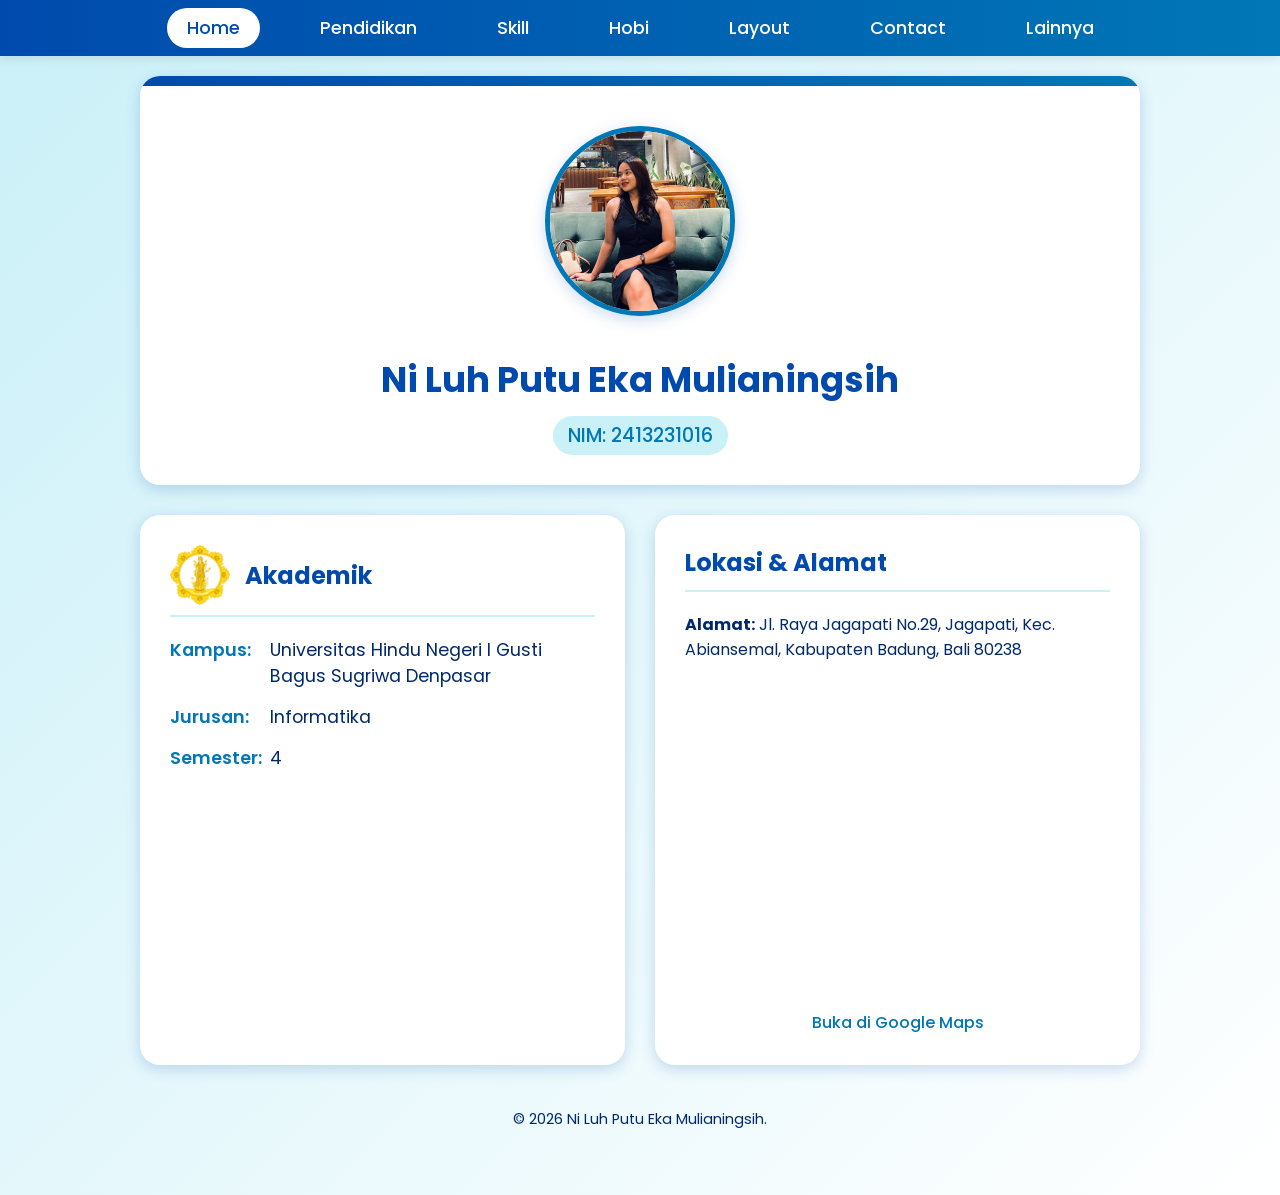
<file: index.html>
<!DOCTYPE html>
<html lang="id">

<head>
    <meta charset="UTF-8">
    <meta name="viewport" content="width=device-width, initial-scale=1.0">
    <title>Personal Profile - Ni Luh Putu Eka Mulianingsih</title>
    <!-- Google Fonts -->
    <link href="https://fonts.googleapis.com/css2?family=Poppins:wght@300;400;500;600;700&display=swap"
        rel="stylesheet">
    <!-- Custom CSS -->
    <link rel="stylesheet" href="style.css">
</head>

<body>

    <!-- Navigation Bar -->
    <nav class="navbar">
        <ul class="nav-links">
            <li><a href="home.html" class="nav-link active">Home</a></li>
            <li><a href="pendidikan.html" class="nav-link">Pendidikan</a></li>
            <li><a href="skil.html" class="nav-link">Skill</a></li>
            <li><a href="hoby.html" class="nav-link">Hobi</a></li>
            <li><a href="layout.html" class="nav-link">Layout</a></li>
            <li><a href="contact.html" class="nav-link">Contact</a></li>
            <li><a href="shortcut.html" class="nav-link">Lainnya</a></li>
        </ul>
    </nav>

    <div class="container">
        <header id="home">
            <!-- Profile Picture -->
            <img src="eka.jpg.jpeg" alt="Ni Luh Putu Eka Mulianingsih" class="profile-pic">

            <!-- Name & NIM -->
            <h1>Ni Luh Putu Eka Mulianingsih</h1>
            <div class="nim">NIM: 2413231016</div>
        </header>

        <div class="main-content">
            <!-- Academic Information -->
            <section class="card">
                <div class="card-header">
                    <img src="logo uhn.png" alt="Logo UHN" class="logo-uhn">
                    <h2>Akademik</h2>
                </div>
                <ul class="info-list">
                    <li>
                        <span>Kampus:</span>
                        Universitas Hindu Negeri I Gusti Bagus Sugriwa Denpasar
                    </li>
                    <li>
                        <span>Jurusan:</span>
                        Informatika
                    </li>
                    <li>
                        <span>Semester:</span>
                        4
                    </li>
                </ul>
            </section>

            <!-- Location Information -->
            <section class="card">
                <div class="card-header">
                    <h2>Lokasi & Alamat</h2>
                </div>
                <p><strong>Alamat:</strong> Jl. Raya Jagapati No.29, Jagapati, Kec. Abiansemal, Kabupaten Badung, Bali
                    80238</p>

                <!-- Google Maps Embed -->
                <iframe class="map-api"
                    src="https://www.google.com/maps/embed?pb=!1m18!1m12!1m3!1d15783.21008061483!2d115.2285116!3d-8.5863264!2m3!1f0!2f0!3f0!3m2!1i1024!2i768!4f13.1!3m3!1m2!1s0x2dd23f005cbb6717%3A0xe67232252ce2459!2sJl.%20Raya%20Jagapati%20No.29%2C%20Jagapati%2C%20Kec.%20Abiansemal%2C%20Kabupaten%20Badung%2C%20Bali%2080352!5e0!3m2!1sen!2sid!4v1708413500000!5m2!1sen!2sid"
                    allowfullscreen="" loading="lazy" referrerpolicy="no-referrer-when-downgrade">
                </iframe>
                <div style="text-align: center; margin-top: 10px;">
                    <a href="https://maps.app.goo.gl/RDqVeW5UNafAVe8X9?g_st=iw" target="_blank"
                        style="color: var(--secondary-blue); text-decoration: none; font-weight: 500;">Buka di Google
                        Maps</a>
                </div>
            </section>


        </div>

        <footer>
            <p>&copy; 2026 Ni Luh Putu Eka Mulianingsih.</p>
        </footer>
    </div>

    <!-- Custom JS -->
    <script src="script.js"></script>

</body>

</html>
</file>
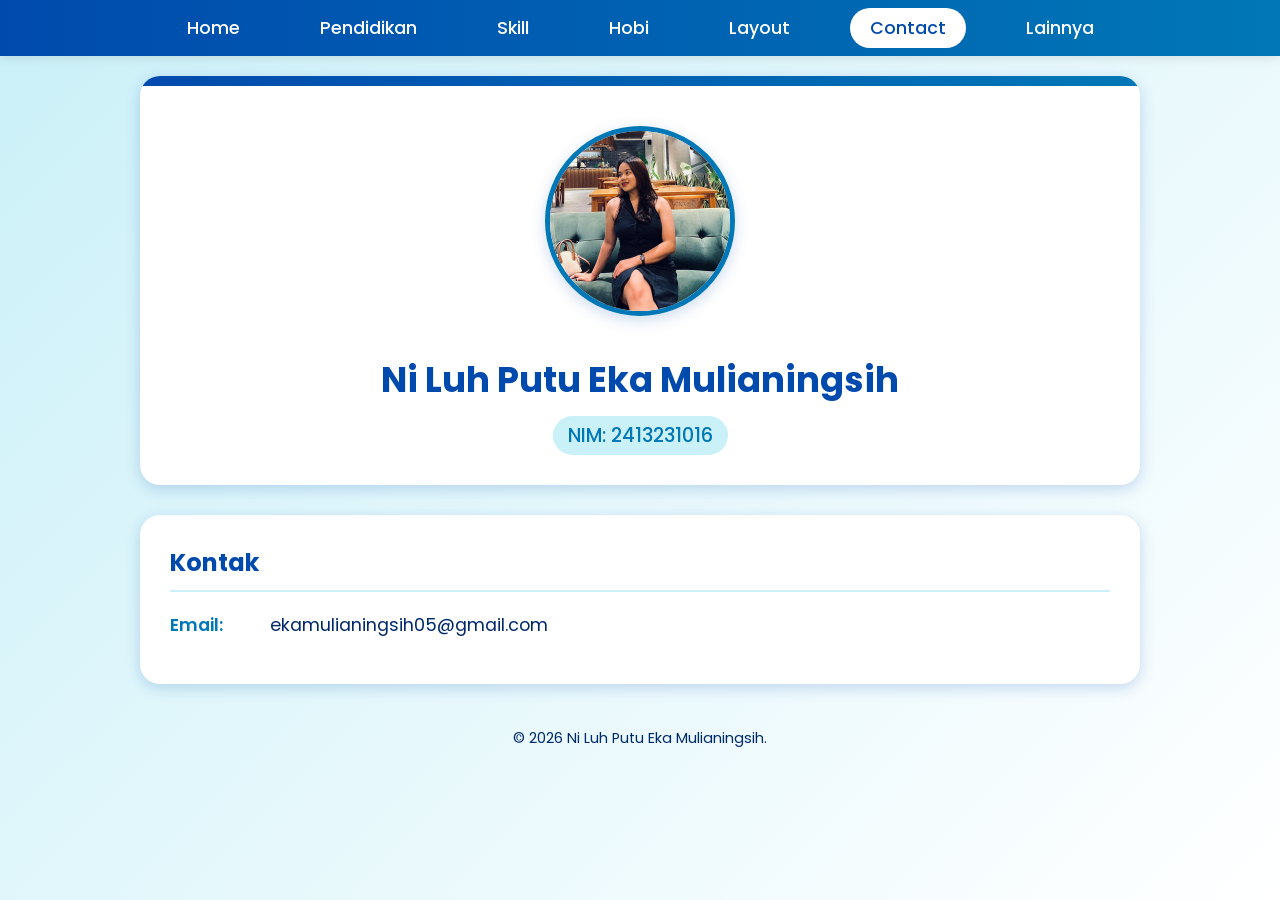
<file: contact.html>
<!DOCTYPE html>
<html lang="id">

<head>
    <meta charset="UTF-8">
    <meta name="viewport" content="width=device-width, initial-scale=1.0">
    <title>Contact - Ni Luh Putu Eka Mulianingsih</title>
    <!-- Google Fonts -->
    <link href="https://fonts.googleapis.com/css2?family=Poppins:wght@300;400;500;600;700&display=swap"
        rel="stylesheet">
    <!-- Custom CSS -->
    <link rel="stylesheet" href="style.css">
</head>

<body>

    <!-- Navigation Bar -->
    <nav class="navbar">
        <ul class="nav-links">
            <li><a href="home.html" class="nav-link">Home</a></li>
            <li><a href="pendidikan.html" class="nav-link">Pendidikan</a></li>
            <li><a href="skil.html" class="nav-link">Skill</a></li>
            <li><a href="hoby.html" class="nav-link">Hobi</a></li>
            <li><a href="layout.html" class="nav-link">Layout</a></li>
            <li><a href="contact.html" class="nav-link active">Contact</a></li>
            <li><a href="shortcut.html" class="nav-link">Lainnya</a></li>
        </ul>
    </nav>

    <div class="container">
        <header>
            <!-- Profile Picture -->
            <img src="eka.jpg.jpeg" alt="Ni Luh Putu Eka Mulianingsih" class="profile-pic">

            <!-- Name & NIM -->
            <h1>Ni Luh Putu Eka Mulianingsih</h1>
            <div class="nim">NIM: 2413231016</div>
        </header>

        <div class="main-content">
            <!-- Contact Information -->
            <section class="card" style="grid-column: 1 / -1;">
                <div class="card-header">
                    <h2>Kontak</h2>
                </div>
                <ul class="info-list">
                    <li>
                        <span>Email:</span>
                        ekamulianingsih05@gmail.com
                    </li>
                </ul>
            </section>
        </div>

        <footer>
            <p>&copy; 2026 Ni Luh Putu Eka Mulianingsih.</p>
        </footer>
    </div>

    <!-- Custom JS -->
    <script src="script.js"></script>

</body>

</html>
</file>
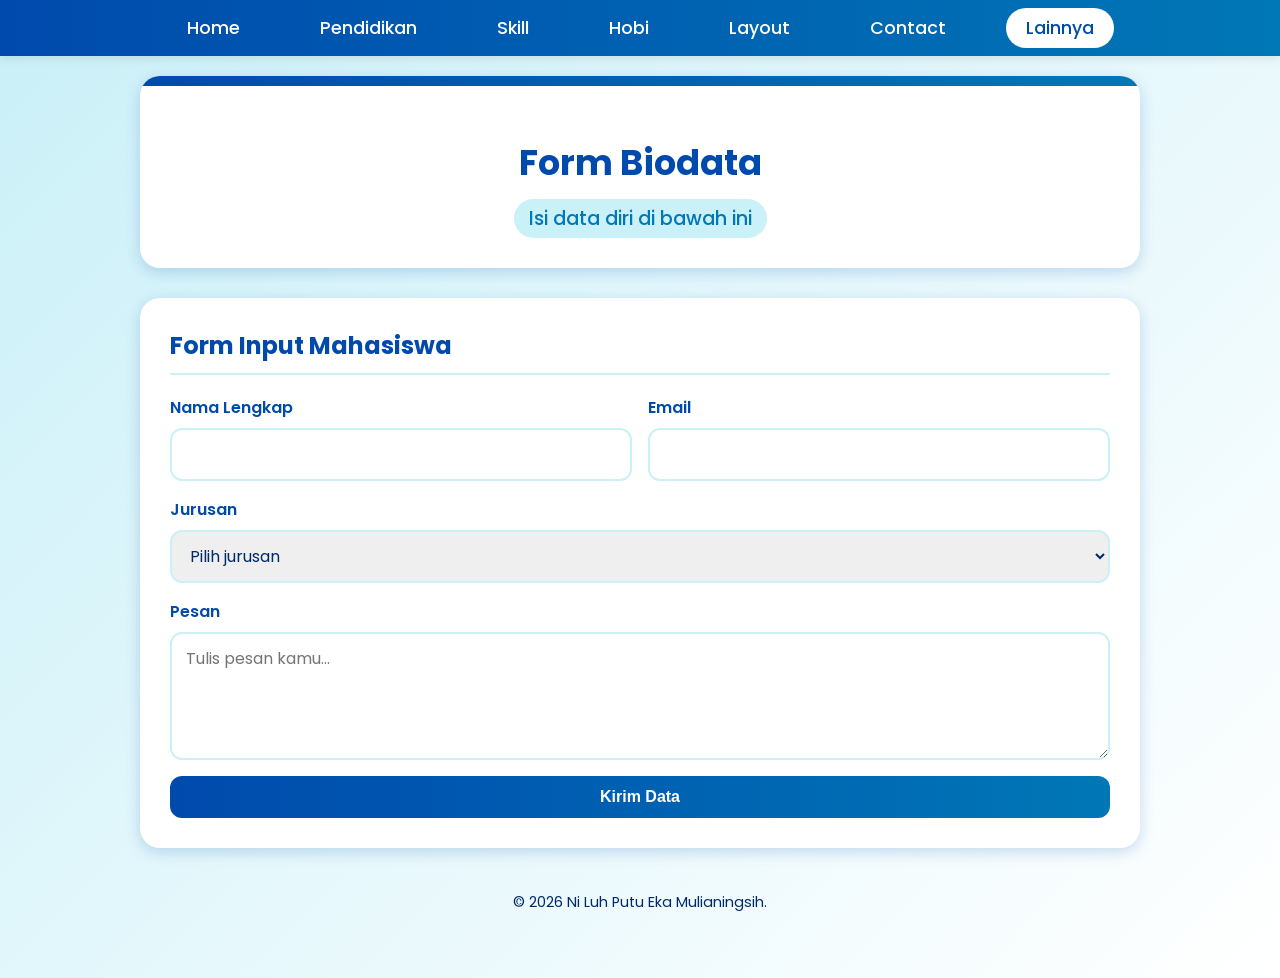
<file: form.html>
<!DOCTYPE html>
<html lang="id">

<head>
    <meta charset="UTF-8">
    <meta name="viewport" content="width=device-width, initial-scale=1.0">
    <title>Form - Ni Luh Putu Eka Mulianingsih</title>
    <link href="https://fonts.googleapis.com/css2?family=Poppins:wght@300;400;500;600;700&display=swap" rel="stylesheet">
    <link rel="stylesheet" href="style.css">
</head>

<body>
    <nav class="navbar">
        <ul class="nav-links">
            <li><a href="home.html" class="nav-link">Home</a></li>
            <li><a href="pendidikan.html" class="nav-link">Pendidikan</a></li>
            <li><a href="skil.html" class="nav-link">Skill</a></li>
            <li><a href="hoby.html" class="nav-link">Hobi</a></li>
            <li><a href="layout.html" class="nav-link">Layout</a></li>
            <li><a href="contact.html" class="nav-link">Contact</a></li>
            <li><a href="shortcut.html" class="nav-link active">Lainnya</a></li>
        </ul>
    </nav>

    <div class="container">
        <header>
            <h1>Form Biodata</h1>
            <div class="nim">Isi data diri di bawah ini</div>
        </header>

        <div class="main-content single-column">
            <section class="card">
                <div class="card-header">
                    <h2>Form Input Mahasiswa</h2>
                </div>

                <form id="biodataForm" class="form-grid">
                    <div class="form-group">
                        <label for="nama">Nama Lengkap</label>
                        <input type="text" id="nama" name="nama" required>
                    </div>

                    <div class="form-group">
                        <label for="email">Email</label>
                        <input type="email" id="email" name="email" required>
                    </div>

                    <div class="form-group full">
                        <label for="jurusan">Jurusan</label>
                        <select id="jurusan" name="jurusan" required>
                            <option value="">Pilih jurusan</option>
                            <option value="Informatika">Informatika</option>
                            <option value="Sains Informasi ">Sains Informasi </option>
                            <option value="DKV">DKV</option>
                        </select>
                    </div>

                    <div class="form-group full">
                        <label for="pesan">Pesan</label>
                        <textarea id="pesan" name="pesan" rows="4" placeholder="Tulis pesan kamu..."></textarea>
                    </div>

                    <div class="form-group full">
                        <button type="submit" class="btn-primary">Kirim Data</button>
                    </div>
                </form>

                <div id="formResult" class="result-box"></div>
            </section>
        </div>

        <footer>
            <p>&copy; 2026 Ni Luh Putu Eka Mulianingsih.</p>
        </footer>
    </div>

    <script src="script.js"></script>
</body>

</html>
</file>
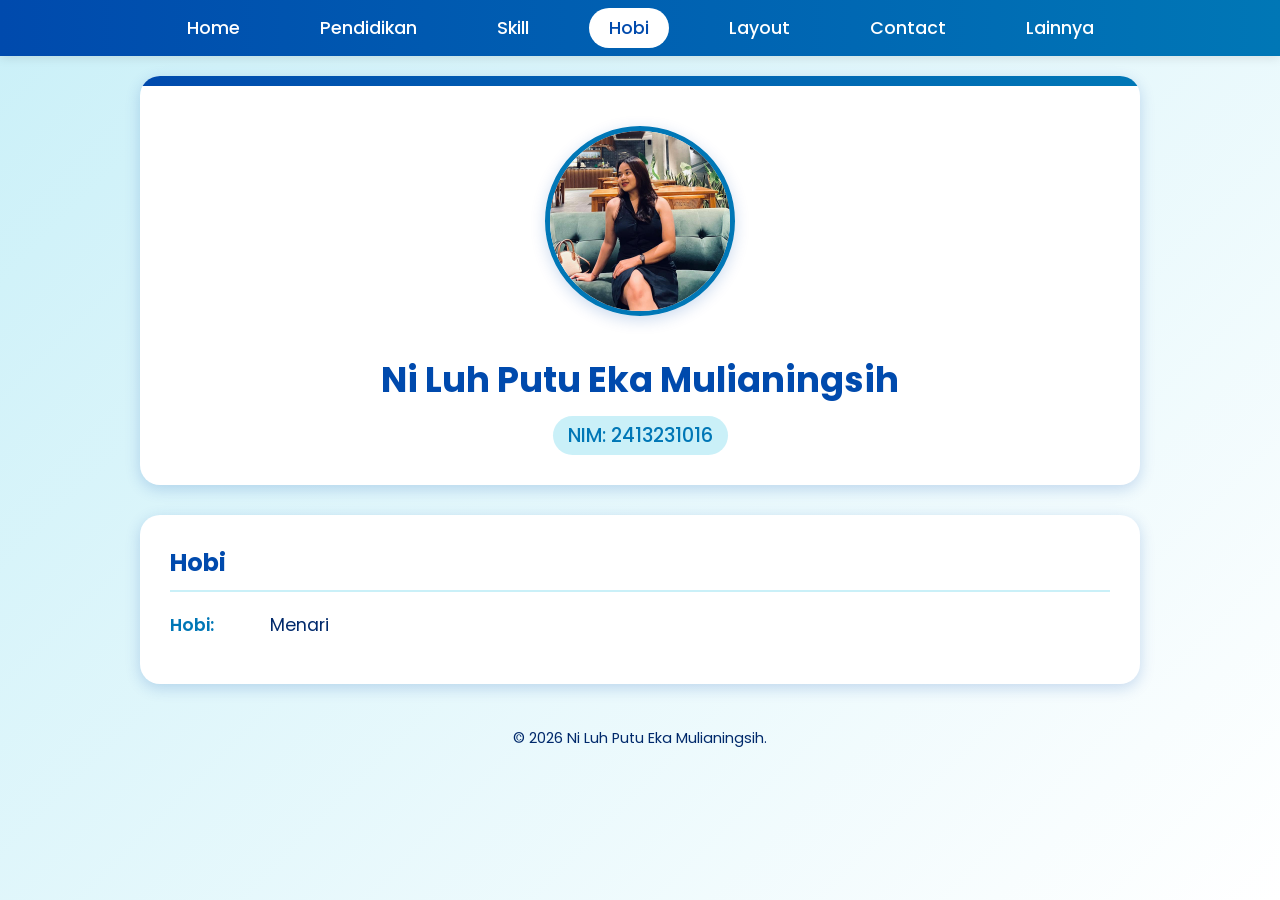
<file: hoby.html>
<!DOCTYPE html>
<html lang="id">

<head>
    <meta charset="UTF-8">
    <meta name="viewport" content="width=device-width, initial-scale=1.0">
    <title>Hobi - Ni Luh Putu Eka Mulianingsih</title>
    <!-- Google Fonts -->
    <link href="https://fonts.googleapis.com/css2?family=Poppins:wght@300;400;500;600;700&display=swap"
        rel="stylesheet">
    <!-- Custom CSS -->
    <link rel="stylesheet" href="style.css">
</head>

<body>

    <!-- Navigation Bar -->
    <nav class="navbar">
        <ul class="nav-links">
            <li><a href="home.html" class="nav-link">Home</a></li>
            <li><a href="pendidikan.html" class="nav-link">Pendidikan</a></li>
            <li><a href="skil.html" class="nav-link">Skill</a></li>
            <li><a href="hoby.html" class="nav-link active">Hobi</a></li>
            <li><a href="layout.html" class="nav-link">Layout</a></li>
            <li><a href="contact.html" class="nav-link">Contact</a></li>
            <li><a href="shortcut.html" class="nav-link">Lainnya</a></li>
        </ul>
    </nav>

    <div class="container">
        <header>
            <!-- Profile Picture -->
            <img src="eka.jpg.jpeg" alt="Ni Luh Putu Eka Mulianingsih" class="profile-pic">

            <!-- Name & NIM -->
            <h1>Ni Luh Putu Eka Mulianingsih</h1>
            <div class="nim">NIM: 2413231016</div>
        </header>

        <div class="main-content">
            <!-- Hobi Section -->
            <section class="card" style="grid-column: 1 / -1;">
                <div class="card-header">
                    <h2>Hobi</h2>
                </div>
                <ul class="info-list">
                    <li>
                        <span>Hobi:</span>
                        Menari
                    </li>
                </ul>
            </section>
        </div>

        <footer>
            <p>&copy; 2026 Ni Luh Putu Eka Mulianingsih.</p>
        </footer>
    </div>

    <!-- Custom JS -->
    <script src="script.js"></script>

</body>

</html>
</file>
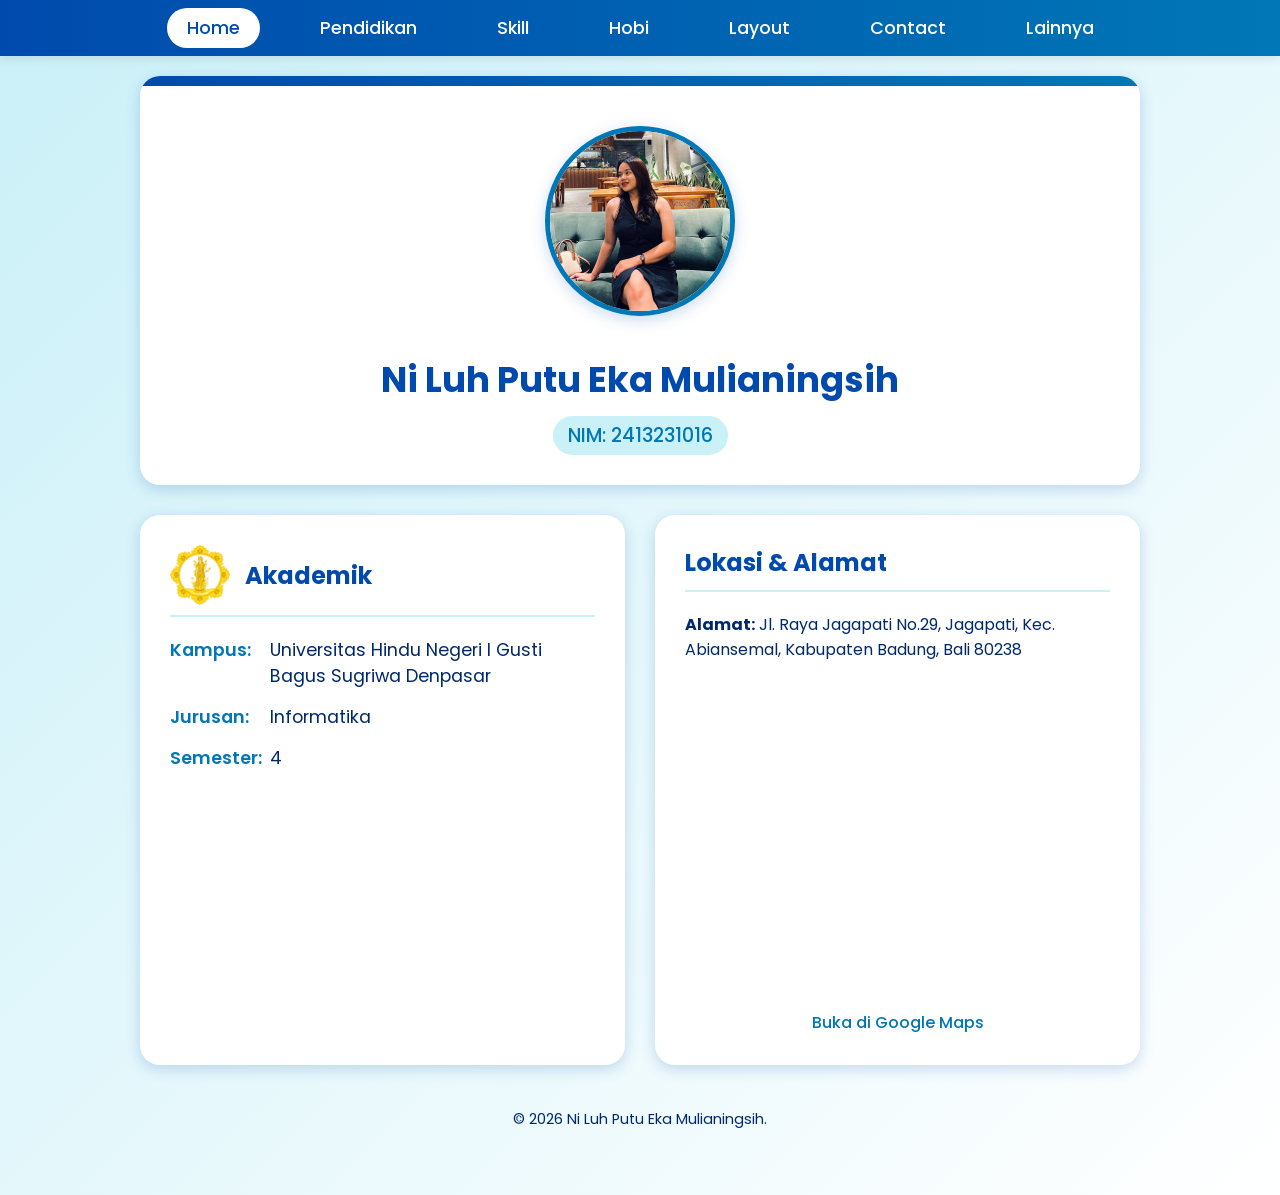
<file: home.html>
<!DOCTYPE html>
<html lang="id">

<head>
    <meta charset="UTF-8">
    <meta name="viewport" content="width=device-width, initial-scale=1.0">
    <title>Home - Ni Luh Putu Eka Mulianingsih</title>
    <!-- Google Fonts -->
    <link href="https://fonts.googleapis.com/css2?family=Poppins:wght@300;400;500;600;700&display=swap"
        rel="stylesheet">
    <!-- Custom CSS -->
    <link rel="stylesheet" href="style.css">
</head>

<body>

    <!-- Navigation Bar -->
    <nav class="navbar">
        <ul class="nav-links">
            <li><a href="home.html" class="nav-link active">Home</a></li>
            <li><a href="pendidikan.html" class="nav-link">Pendidikan</a></li>
            <li><a href="skil.html" class="nav-link">Skill</a></li>
            <li><a href="hoby.html" class="nav-link">Hobi</a></li>
            <li><a href="layout.html" class="nav-link">Layout</a></li>
            <li><a href="contact.html" class="nav-link">Contact</a></li>
            <li><a href="shortcut.html" class="nav-link">Lainnya</a></li>
        </ul>
    </nav>

    <div class="container">
        <header id="home">
            <!-- Profile Picture -->
            <img src="eka.jpg.jpeg" alt="Ni Luh Putu Eka Mulianingsih" class="profile-pic">

            <!-- Name & NIM -->
            <h1>Ni Luh Putu Eka Mulianingsih</h1>
            <div class="nim">NIM: 2413231016</div>
        </header>

        <div class="main-content">
            <!-- Academic Information -->
            <section class="card">
                <div class="card-header">
                    <img src="logo uhn.png" alt="Logo UHN" class="logo-uhn">
                    <h2>Akademik</h2>
                </div>
                <ul class="info-list">
                    <li>
                        <span>Kampus:</span>
                        Universitas Hindu Negeri I Gusti Bagus Sugriwa Denpasar
                    </li>
                    <li>
                        <span>Jurusan:</span>
                        Informatika
                    </li>
                    <li>
                        <span>Semester:</span>
                        4
                    </li>
                </ul>
            </section>

            <!-- Location Information -->
            <section class="card">
                <div class="card-header">
                    <h2>Lokasi & Alamat</h2>
                </div>
                <p><strong>Alamat:</strong> Jl. Raya Jagapati No.29, Jagapati, Kec. Abiansemal, Kabupaten Badung, Bali
                    80238</p>

                <!-- Google Maps Embed -->
                <iframe class="map-api"
                    src="https://www.google.com/maps/embed?pb=!1m18!1m12!1m3!1d15783.21008061483!2d115.2285116!3d-8.5863264!2m3!1f0!2f0!3f0!3m2!1i1024!2i768!4f13.1!3m3!1m2!1s0x2dd23f005cbb6717%3A0xe67232252ce2459!2sJl.%20Raya%20Jagapati%20No.29%2C%20Jagapati%2C%20Kec.%20Abiansemal%2C%20Kabupaten%20Badung%2C%20Bali%2080352!5e0!3m2!1sen!2sid!4v1708413500000!5m2!1sen!2sid"
                    allowfullscreen="" loading="lazy" referrerpolicy="no-referrer-when-downgrade">
                </iframe>
                <div style="text-align: center; margin-top: 10px;">
                    <a href="https://maps.app.goo.gl/RDqVeW5UNafAVe8X9?g_st=iw" target="_blank"
                        style="color: var(--secondary-blue); text-decoration: none; font-weight: 500;">Buka di Google
                        Maps</a>
                </div>
            </section>
        </div>

        <footer>
            <p>&copy; 2026 Ni Luh Putu Eka Mulianingsih.</p>
        </footer>
    </div>

    <!-- Custom JS -->
    <script src="script.js"></script>

</body>

</html>
</file>
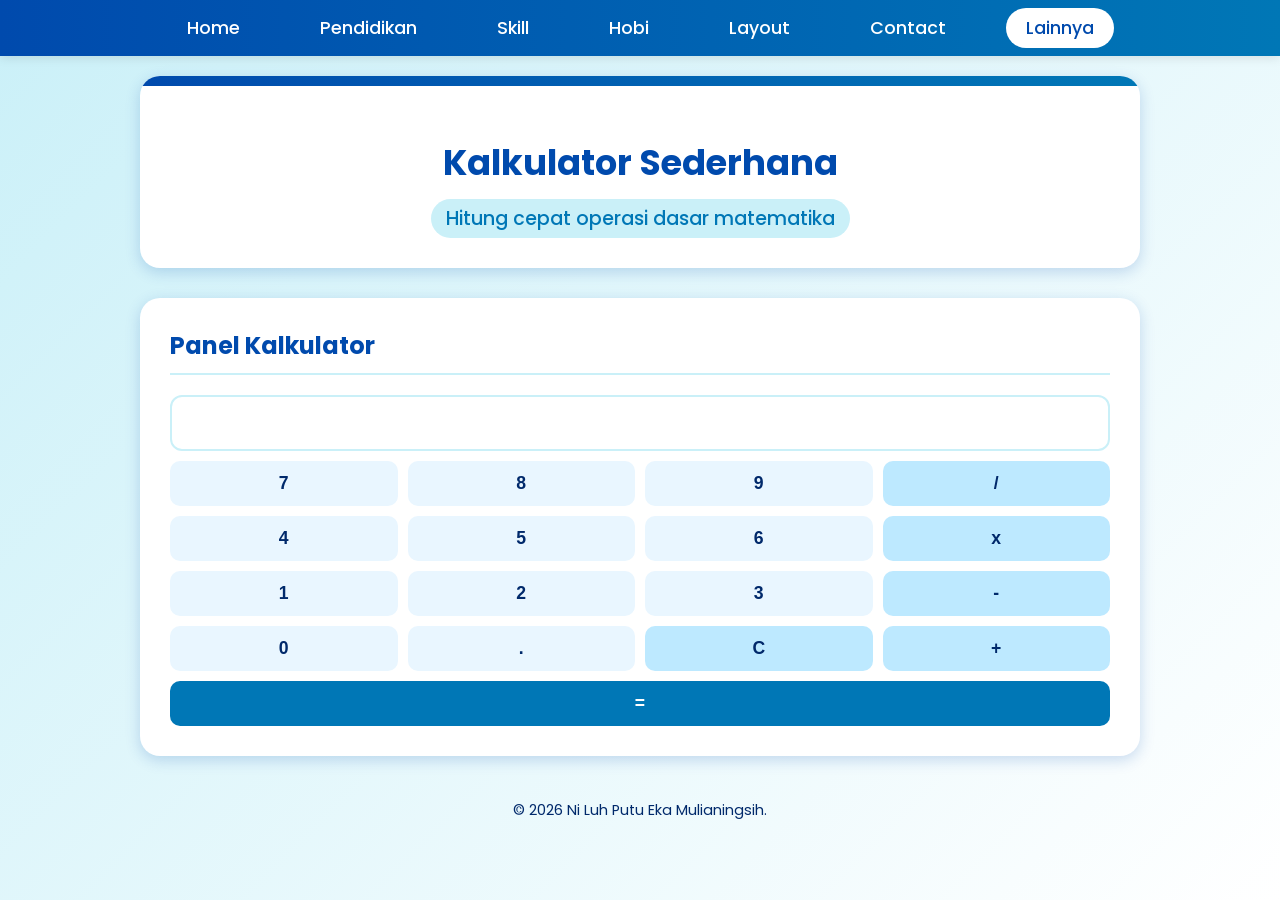
<file: kalkulator.html>
<!DOCTYPE html>
<html lang="id">

<head>
    <meta charset="UTF-8">
    <meta name="viewport" content="width=device-width, initial-scale=1.0">
    <title>Kalkulator - Ni Luh Putu Eka Mulianingsih</title>
    <link href="https://fonts.googleapis.com/css2?family=Poppins:wght@300;400;500;600;700&display=swap" rel="stylesheet">
    <link rel="stylesheet" href="style.css">
</head>

<body>
    <nav class="navbar">
        <ul class="nav-links">
            <li><a href="home.html" class="nav-link">Home</a></li>
            <li><a href="pendidikan.html" class="nav-link">Pendidikan</a></li>
            <li><a href="skil.html" class="nav-link">Skill</a></li>
            <li><a href="hoby.html" class="nav-link">Hobi</a></li>
            <li><a href="layout.html" class="nav-link">Layout</a></li>
            <li><a href="contact.html" class="nav-link">Contact</a></li>
            <li><a href="shortcut.html" class="nav-link active">Lainnya</a></li>
        </ul>
    </nav>

    <div class="container">
        <header>
            <h1>Kalkulator Sederhana</h1>
            <div class="nim">Hitung cepat operasi dasar matematika</div>
        </header>

        <div class="main-content single-column">
            <section class="card">
                <div class="card-header">
                    <h2>Panel Kalkulator</h2>
                </div>

                <div class="calculator-grid">
                    <input type="text" id="calcDisplay" class="calc-display" readonly>

                    <button class="calc-btn" data-value="7">7</button>
                    <button class="calc-btn" data-value="8">8</button>
                    <button class="calc-btn" data-value="9">9</button>
                    <button class="calc-btn operator" data-value="/">/</button>

                    <button class="calc-btn" data-value="4">4</button>
                    <button class="calc-btn" data-value="5">5</button>
                    <button class="calc-btn" data-value="6">6</button>
                    <button class="calc-btn operator" data-value="x">x</button>

                    <button class="calc-btn" data-value="1">1</button>
                    <button class="calc-btn" data-value="2">2</button>
                    <button class="calc-btn" data-value="3">3</button>
                    <button class="calc-btn operator" data-value="-">-</button>

                    <button class="calc-btn" data-value="0">0</button>
                    <button class="calc-btn" data-value=".">.</button>
                    <button class="calc-btn operator" data-value="C">C</button>
                    <button class="calc-btn operator" data-value="+">+</button>

                    <button class="calc-btn equal" style="grid-column: 1 / -1;" data-value="=">=</button>
                </div>
            </section>
        </div>

        <footer>
            <p>&copy; 2026 Ni Luh Putu Eka Mulianingsih.</p>
        </footer>
    </div>

    <script src="script.js"></script>
</body>

</html>
</file>
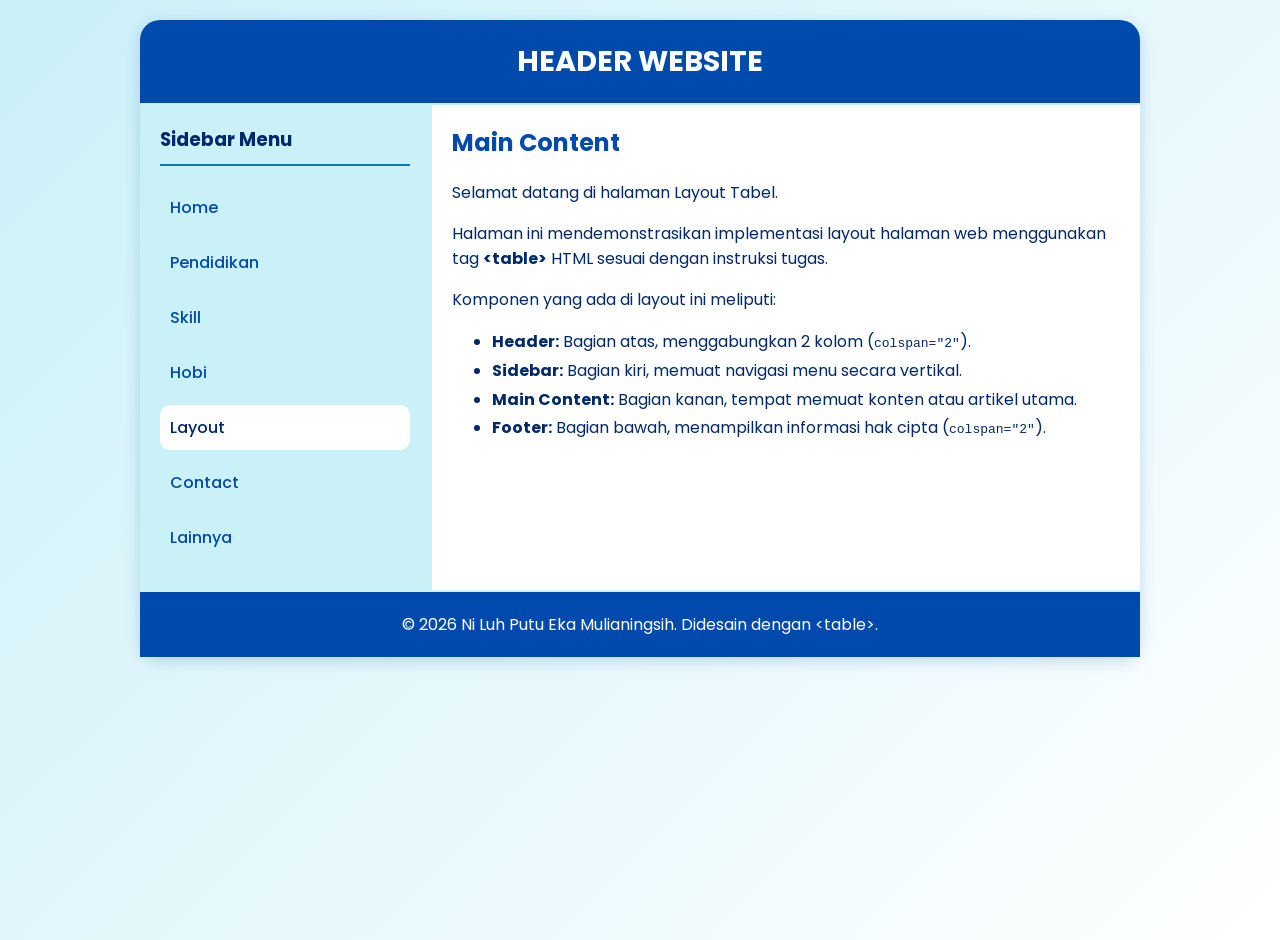
<file: layout.html>
<!DOCTYPE html>
<html lang="id">

<head>
    <meta charset="UTF-8">
    <meta name="viewport" content="width=device-width, initial-scale=1.0">
    <title>Layout Table - Ni Luh Putu Eka Mulianingsih</title>
    <!-- Google Fonts -->
    <link href="https://fonts.googleapis.com/css2?family=Poppins:wght@300;400;500;600;700&display=swap"
        rel="stylesheet">
    <link rel="stylesheet" href="style.css">
    <style>
        body {
            background: linear-gradient(135deg, var(--light-blue), var(--white));
            min-height: 100vh;
            padding: 20px;
        }

        .table-layout {
            width: 100%;
            max-width: 1000px;
            margin: 0 auto;
            border-collapse: collapse;
            background: white;
            box-shadow: var(--shadow);
            border-radius: 20px;
            /* Hide empty border space for clean look */
            border-style: hidden;
        }

        .table-layout th,
        .table-layout td {
            border: 2px solid var(--light-blue);
            padding: 20px;
            vertical-align: top;
        }

        .table-header {
            background-color: var(--primary-blue);
            color: white;
            text-align: center;
            font-size: 1.8rem;
            padding: 30px;
            border-top-left-radius: 20px;
            border-top-right-radius: 20px;
        }

        .table-sidebar {
            width: 250px;
            background-color: var(--light-blue);
        }

        .table-sidebar h3 {
            color: var(--dark-blue);
            border-bottom: 2px solid var(--secondary-blue);
            padding-bottom: 10px;
            margin-top: 0;
        }

        .sidebar-links {
            list-style: none;
            padding: 0;
            margin: 0;
        }

        .sidebar-links li {
            margin-bottom: 10px;
        }

        .sidebar-links a {
            text-decoration: none;
            color: var(--primary-blue);
            font-weight: 500;
            display: block;
            padding: 10px;
            border-radius: 10px;
            transition: 0.3s;
        }

        .sidebar-links a:hover {
            background-color: var(--white);
            color: var(--dark-blue);
        }

        .table-main {
            height: 400px;
        }

        .table-footer {
            background-color: var(--primary-blue);
            color: white;
            text-align: center;
            padding: 20px;
        }
    </style>
</head>

<body>
    <table class="table-layout">
        <!-- Header -->
        <tr>
            <th colspan="2" class="table-header">
                HEADER WEBSITE
            </th>
        </tr>
        <!-- Sidebar & Main Content -->
        <tr>
            <td class="table-sidebar">
                <h3>Sidebar Menu</h3>
                <ul class="sidebar-links">
                    <li><a href="home.html">Home</a></li>
                    <li><a href="pendidikan.html">Pendidikan</a></li>
                    <li><a href="skil.html">Skill</a></li>
                    <li><a href="hoby.html">Hobi</a></li>
                    <li><a href="layout.html" style="background:var(--white); color:var(--dark-blue);">Layout</a></li>
                    <li><a href="contact.html">Contact</a></li>
                    <li><a href="shortcut.html">Lainnya</a></li>
                </ul>
            </td>
            <td class="table-main">
                <h2 style="color: var(--primary-blue); margin-top: 0;">Main Content</h2>
                <p>Selamat datang di halaman Layout Tabel.</p>
                <p>Halaman ini mendemonstrasikan implementasi layout halaman web menggunakan tag
                    <strong>&lt;table&gt;</strong> HTML sesuai dengan instruksi tugas.</p>
                <p>Komponen yang ada di layout ini meliputi:</p>
                <ul style="line-height: 1.8;">
                    <li><strong>Header:</strong> Bagian atas, menggabungkan 2 kolom (<code>colspan="2"</code>).</li>
                    <li><strong>Sidebar:</strong> Bagian kiri, memuat navigasi menu secara vertikal.</li>
                    <li><strong>Main Content:</strong> Bagian kanan, tempat memuat konten atau artikel utama.</li>
                    <li><strong>Footer:</strong> Bagian bawah, menampilkan informasi hak cipta
                        (<code>colspan="2"</code>).</li>
                </ul>
            </td>
        </tr>
        <!-- Footer -->
        <tr>
            <td colspan="2" class="table-footer">
                &copy; 2026 Ni Luh Putu Eka Mulianingsih. Didesain dengan &lt;table&gt;.
            </td>
        </tr>
    </table>
</body>

</html>
</file>
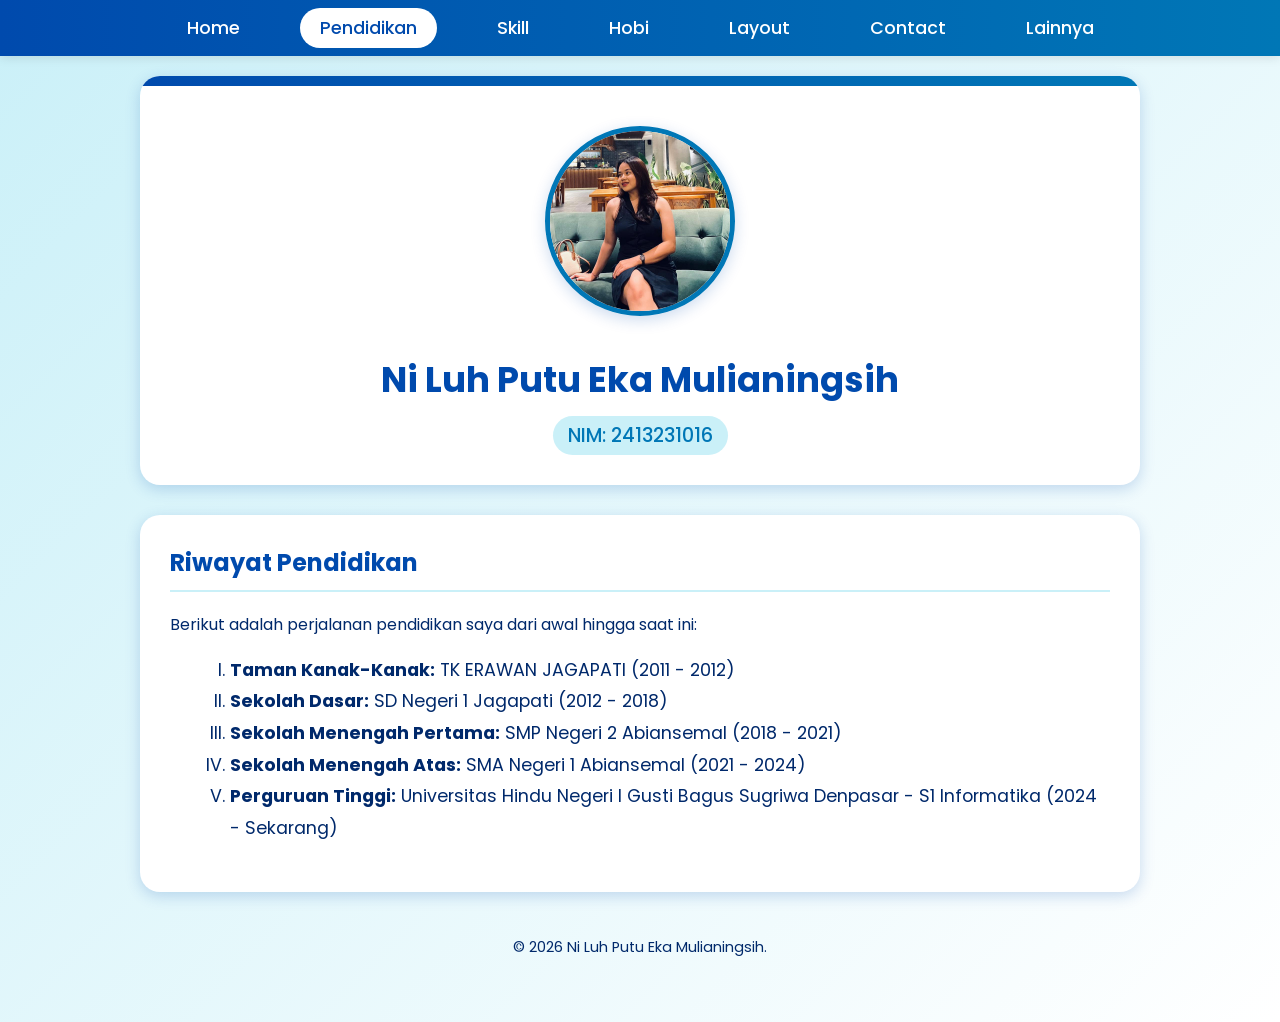
<file: pendidikan.html>
<!DOCTYPE html>
<html lang="id">

<head>
    <meta charset="UTF-8">
    <meta name="viewport" content="width=device-width, initial-scale=1.0">
    <title>Pendidikan - Ni Luh Putu Eka Mulianingsih</title>
    <!-- Google Fonts -->
    <link href="https://fonts.googleapis.com/css2?family=Poppins:wght@300;400;500;600;700&display=swap"
        rel="stylesheet">
    <!-- Custom CSS -->
    <link rel="stylesheet" href="style.css">
</head>

<body>

    <!-- Navigation Bar -->
    <nav class="navbar">
        <ul class="nav-links">
            <li><a href="home.html" class="nav-link">Home</a></li>
            <li><a href="pendidikan.html" class="nav-link active">Pendidikan</a></li>
            <li><a href="skil.html" class="nav-link">Skill</a></li>
            <li><a href="hoby.html" class="nav-link">Hobi</a></li>
            <li><a href="layout.html" class="nav-link">Layout</a></li>
            <li><a href="contact.html" class="nav-link">Contact</a></li>
            <li><a href="shortcut.html" class="nav-link">Lainnya</a></li>
        </ul>
    </nav>

    <div class="container">
        <header id="home">
            <!-- Profile Picture -->
            <img src="eka.jpg.jpeg" alt="Ni Luh Putu Eka Mulianingsih" class="profile-pic">

            <!-- Name & NIM -->
            <h1>Ni Luh Putu Eka Mulianingsih</h1>
            <div class="nim">NIM: 2413231016</div>
        </header>

        <div class="main-content" style="grid-template-columns: 1fr;">
            <!-- Pendidikan Information -->
            <section class="card">
                <div class="card-header">
                    <h2>Riwayat Pendidikan</h2>
                </div>
                <p>Berikut adalah perjalanan pendidikan saya dari awal hingga saat ini:</p>
                <ol type="I" class="education-list" style="font-size: 1.1rem; line-height: 1.8; margin-left: 20px;">
                    <li><strong>Taman Kanak-Kanak:</strong> TK ERAWAN JAGAPATI (2011 - 2012)</li>
                    <li><strong>Sekolah Dasar:</strong> SD Negeri 1 Jagapati (2012 - 2018)</li>
                    <li><strong>Sekolah Menengah Pertama:</strong> SMP Negeri 2 Abiansemal (2018 - 2021)</li>
                    <li><strong>Sekolah Menengah Atas:</strong> SMA Negeri 1 Abiansemal (2021 - 2024)</li>
                    <li><strong>Perguruan Tinggi:</strong> Universitas Hindu Negeri I Gusti Bagus Sugriwa Denpasar - S1 Informatika (2024 - Sekarang)</li>
                </ol>
            </section>
        </div>

        <footer>
            <p>&copy; 2026 Ni Luh Putu Eka Mulianingsih.</p>
        </footer>
    </div>

    <!-- Custom JS -->
    <script src="script.js"></script>

</body>

</html>
</file>
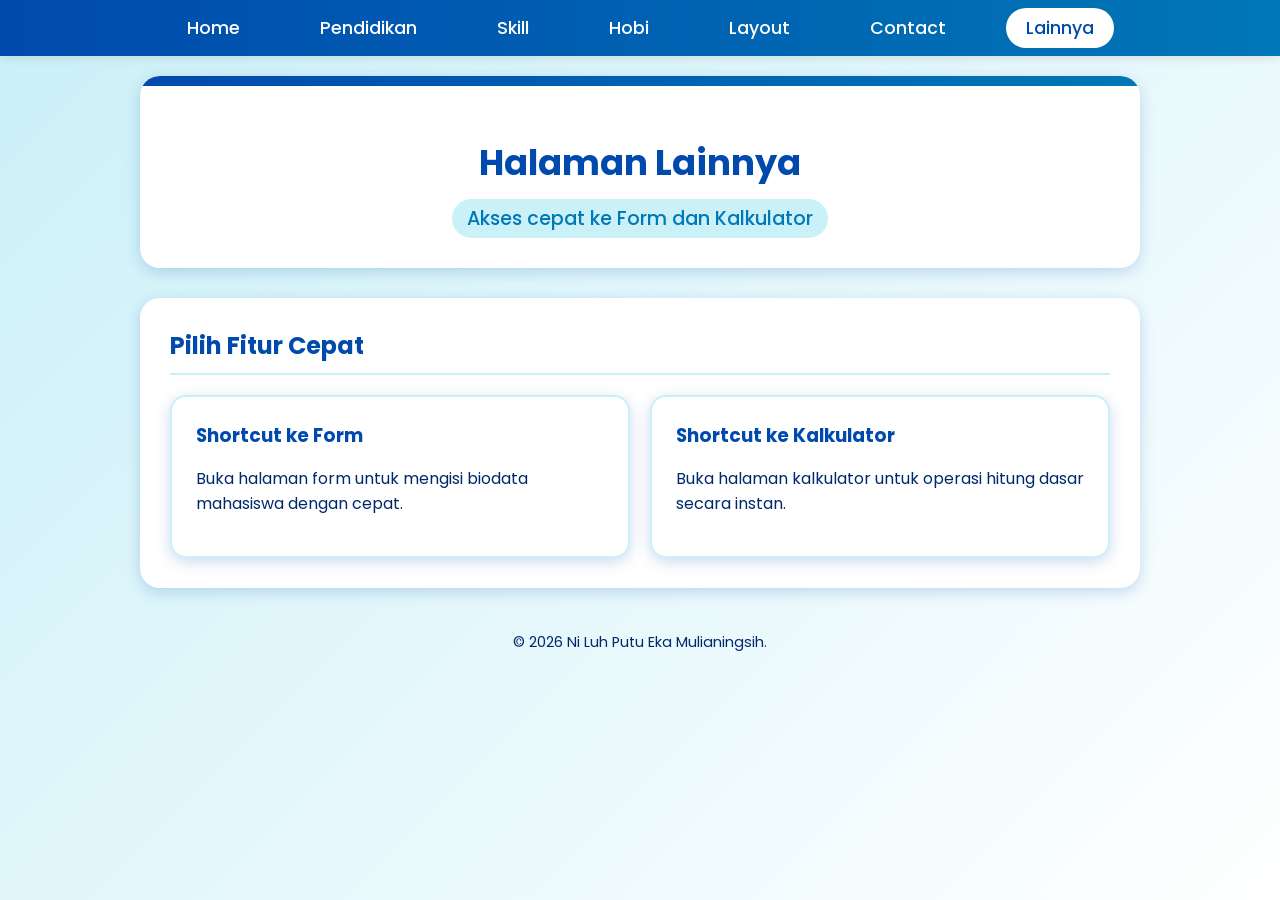
<file: shortcut.html>
<!DOCTYPE html>
<html lang="id">

<head>
    <meta charset="UTF-8">
    <meta name="viewport" content="width=device-width, initial-scale=1.0">
    <title>Lainnya - Ni Luh Putu Eka Mulianingsih</title>
    <link href="https://fonts.googleapis.com/css2?family=Poppins:wght@300;400;500;600;700&display=swap" rel="stylesheet">
    <link rel="stylesheet" href="style.css">
</head>

<body>
    <nav class="navbar">
        <ul class="nav-links">
            <li><a href="home.html" class="nav-link">Home</a></li>
            <li><a href="pendidikan.html" class="nav-link">Pendidikan</a></li>
            <li><a href="skil.html" class="nav-link">Skill</a></li>
            <li><a href="hoby.html" class="nav-link">Hobi</a></li>
            <li><a href="layout.html" class="nav-link">Layout</a></li>
            <li><a href="contact.html" class="nav-link">Contact</a></li>
            <li><a href="shortcut.html" class="nav-link active">Lainnya</a></li>
        </ul>
    </nav>

    <div class="container">
        <header>
            <h1>Halaman Lainnya</h1>
            <div class="nim">Akses cepat ke Form dan Kalkulator</div>
        </header>

        <div class="main-content single-column">
            <section class="card">
                <div class="card-header">
                    <h2>Pilih Fitur Cepat</h2>
                </div>

                <div class="shortcut-grid">
                    <a href="form.html" class="shortcut-card">
                        <h3>Shortcut ke Form</h3>
                        <p>Buka halaman form untuk mengisi biodata mahasiswa dengan cepat.</p>
                    </a>

                    <a href="kalkulator.html" class="shortcut-card">
                        <h3>Shortcut ke Kalkulator</h3>
                        <p>Buka halaman kalkulator untuk operasi hitung dasar secara instan.</p>
                    </a>
                </div>
            </section>
        </div>

        <footer>
            <p>&copy; 2026 Ni Luh Putu Eka Mulianingsih.</p>
        </footer>
    </div>

    <script src="script.js"></script>
</body>

</html>
</file>
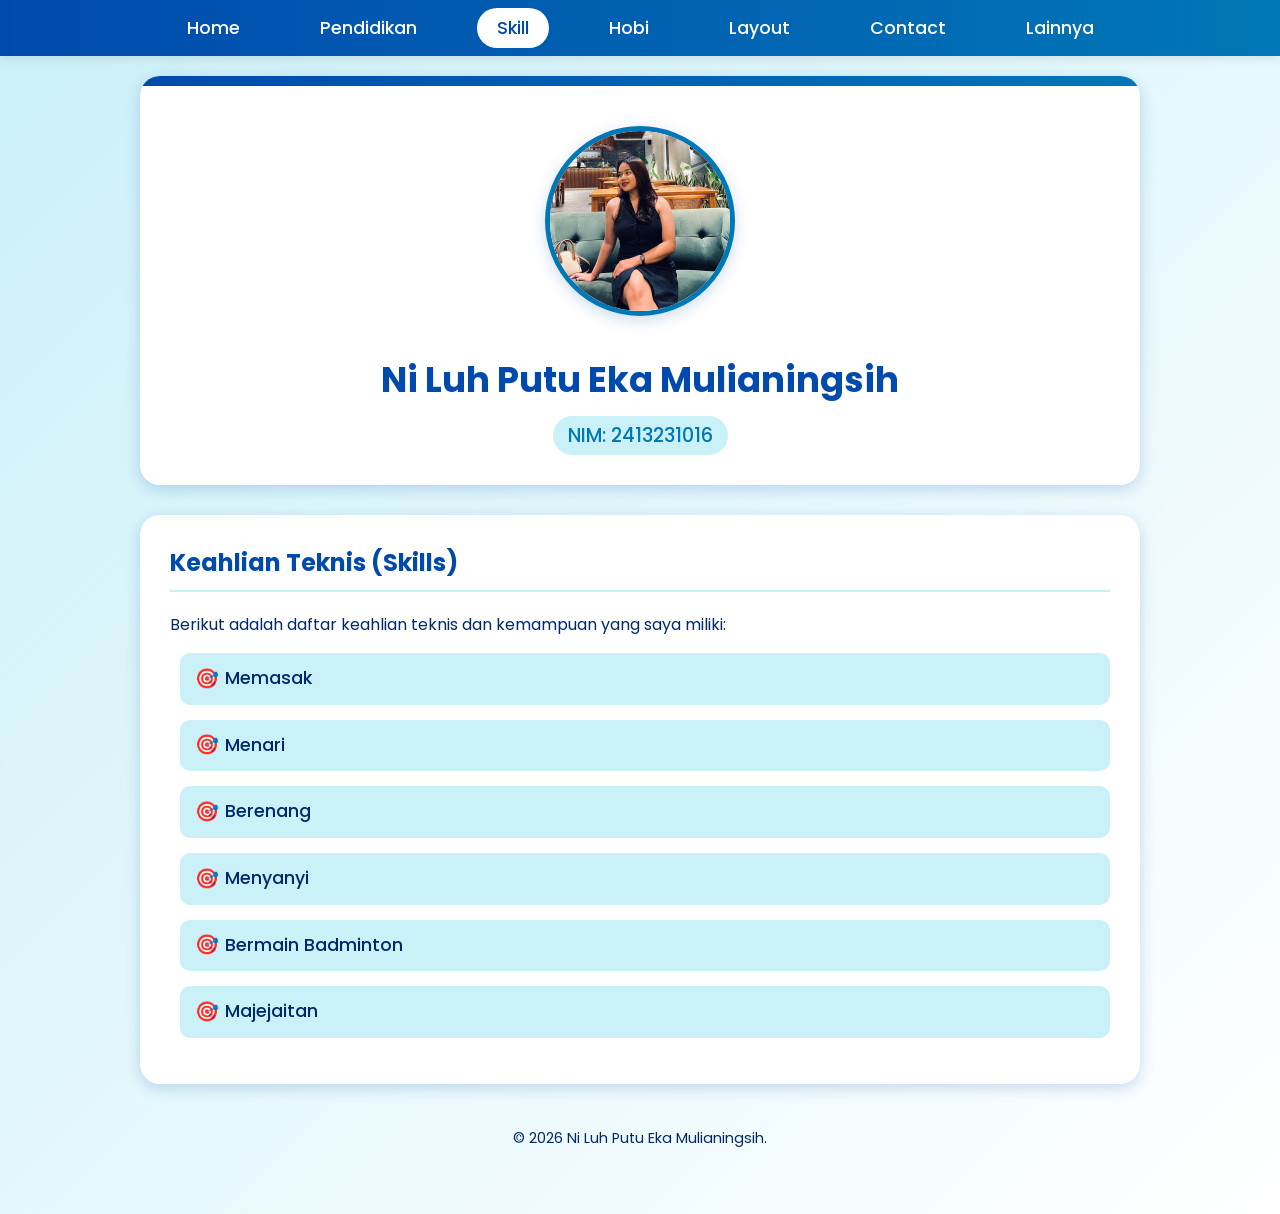
<file: skil.html>
<!DOCTYPE html>
<html lang="id">

<head>
    <meta charset="UTF-8">
    <meta name="viewport" content="width=device-width, initial-scale=1.0">
    <title>Skil - Ni Luh Putu Eka Mulianingsih</title>
    <!-- Google Fonts -->
    <link href="https://fonts.googleapis.com/css2?family=Poppins:wght@300;400;500;600;700&display=swap"
        rel="stylesheet">
    <!-- Custom CSS -->
    <link rel="stylesheet" href="style.css">
</head>

<body>

    <!-- Navigation Bar -->
    <nav class="navbar">
        <ul class="nav-links">
            <li><a href="home.html" class="nav-link">Home</a></li>
            <li><a href="pendidikan.html" class="nav-link">Pendidikan</a></li>
            <li><a href="skil.html" class="nav-link active">Skill</a></li>
            <li><a href="hoby.html" class="nav-link">Hobi</a></li>
            <li><a href="layout.html" class="nav-link">Layout</a></li>
            <li><a href="contact.html" class="nav-link">Contact</a></li>
            <li><a href="shortcut.html" class="nav-link">Lainnya</a></li>
        </ul>
    </nav>

    <div class="container">
        <header id="home">
            <!-- Profile Picture -->
            <img src="eka.jpg.jpeg" alt="Ni Luh Putu Eka Mulianingsih" class="profile-pic">

            <!-- Name & NIM -->
            <h1>Ni Luh Putu Eka Mulianingsih</h1>
            <div class="nim">NIM: 2413231016</div>
        </header>

        <div class="main-content" style="grid-template-columns: 1fr;">
            <!-- Skill Information -->
            <section class="card">
                <div class="card-header">
                    <h2>Keahlian Teknis (Skills)</h2>
                </div>
                <p>Berikut adalah daftar keahlian teknis dan kemampuan yang saya miliki:</p>
                <ul class="skill-list">
                    <li>Memasak</li>
                    <li>Menari</li>
                    <li>Berenang</li>
                    <li>Menyanyi</li>
                    <li>Bermain Badminton</li>
                    <li>Majejaitan</li>
                </ul>
            </section>
        </div>

        <footer>
            <p>&copy; 2026 Ni Luh Putu Eka Mulianingsih.</p>
        </footer>
    </div>

    <!-- Custom JS -->
    <script src="script.js"></script>

</body>

</html>
</file>
<file: style.css>
:root {
    --primary-blue: #004aad;
    --secondary-blue: #0077b6;
    --light-blue: #caf0f8;
    --dark-blue: #00296b;
    --white: #ffffff;
    --shadow: 0 4px 15px rgba(0, 74, 173, 0.2);
}

body {
    font-family: 'Poppins', sans-serif;
    margin: 0;
    padding: 0;
    background: linear-gradient(135deg, var(--light-blue), var(--white));
    color: var(--dark-blue);
    min-height: 100vh;
}

/* Navigation Bar */
.navbar {
    background: linear-gradient(90deg, var(--primary-blue), var(--secondary-blue));
    padding: 15px 0;
    box-shadow: 0 2px 10px rgba(0, 0, 0, 0.1);
}

.nav-links {
    list-style: none;
    display: flex;
    justify-content: center;
    flex-wrap: wrap;
    gap: 40px;
    row-gap: 12px;
    margin: 0;
    padding: 0;
}

.nav-link {
    color: var(--white);
    text-decoration: none;
    font-size: 1.1rem;
    font-weight: 500;
    padding: 8px 20px;
    border-radius: 25px;
    transition: all 0.3s ease;
}

.nav-link:hover {
    background-color: rgba(255, 255, 255, 0.2);
    transform: translateY(-2px);
}

.nav-link.active {
    background-color: var(--white);
    color: var(--primary-blue);
}

.container {
    max-width: 1000px;
    margin: 0 auto;
    padding: 20px;
}

header {
    text-align: center;
    padding: 50px 0 30px;
    background: white;
    border-radius: 20px;
    box-shadow: var(--shadow);
    margin-bottom: 30px;
    position: relative;
    overflow: hidden;
}

header::before {
    content: '';
    position: absolute;
    top: 0;
    left: 0;
    width: 100%;
    height: 10px;
    background: linear-gradient(90deg, var(--primary-blue), var(--secondary-blue));
}

.profile-pic {
    width: 180px;
    height: 180px;
    border-radius: 50%;
    object-fit: cover;
    border: 5px solid var(--secondary-blue);
    box-shadow: var(--shadow);
    margin-bottom: 20px;
    transition: transform 0.3s ease;
}

.profile-pic:hover {
    transform: scale(1.05);
}

h1 {
    color: var(--primary-blue);
    margin: 10px 0;
    font-size: 2.2rem;
}

.nim {
    font-size: 1.2rem;
    color: var(--secondary-blue);
    font-weight: 500;
    background-color: var(--light-blue);
    padding: 5px 15px;
    border-radius: 20px;
    display: inline-block;
}

.main-content {
    display: grid;
    grid-template-columns: 1fr 1fr;
    gap: 30px;
}

.card {
    background: white;
    padding: 30px;
    border-radius: 20px;
    box-shadow: var(--shadow);
    transition: transform 0.3s ease;
}

.card:hover {
    transform: translateY(-5px);
}

.card-header {
    display: flex;
    align-items: center;
    margin-bottom: 20px;
    border-bottom: 2px solid var(--light-blue);
    padding-bottom: 10px;
}

.card-header h2 {
    margin: 0;
    color: var(--primary-blue);
    font-size: 1.5rem;
}

.logo-uhn {
    width: 60px;
    margin-right: 15px;
}

.info-list {
    list-style: none;
    padding: 0;
}

.info-list li {
    margin-bottom: 15px;
    font-size: 1.1rem;
    display: flex;
    align-items: flex-start;
}

.info-list li span {
    font-weight: 600;
    min-width: 100px;
    color: var(--secondary-blue);
}

.map-api {
    width: 100%;
    height: 300px;
    border: 0;
    border-radius: 15px;
    margin-top: 15px;
}

footer {
    text-align: center;
    padding: 30px 0;
    color: var(--dark-blue);
    font-size: 0.9rem;
}

@media (max-width: 768px) {
    .main-content {
        grid-template-columns: 1fr;
    }
}

/* Custom Skill List Bullet */
.skill-list {
    list-style: none;
    padding-left: 10px;
}

.skill-list li {
    font-size: 1.1rem;
    line-height: 1.8;
    position: relative;
    padding-left: 35px;
    margin-bottom: 15px;
    background-color: var(--light-blue);
    padding: 10px 10px 10px 45px;
    border-radius: 10px;
    color: var(--dark-blue);
    font-weight: 500;
}

.skill-list li::before {
    content: '🎯';
    position: absolute;
    left: 15px;
    top: 50%;
    transform: translateY(-50%);
    font-size: 1.2rem;
}

.single-column {
    grid-template-columns: 1fr;
}

.form-grid {
    display: grid;
    grid-template-columns: 1fr 1fr;
    gap: 16px;
}

.form-group {
    display: flex;
    flex-direction: column;
    gap: 8px;
}

.form-group.full {
    grid-column: 1 / -1;
}

.form-group label {
    font-weight: 600;
    color: var(--primary-blue);
}

.form-group input,
.form-group select,
.form-group textarea {
    padding: 12px 14px;
    border: 2px solid var(--light-blue);
    border-radius: 12px;
    font-family: inherit;
    font-size: 1rem;
    color: var(--dark-blue);
    transition: border-color 0.2s ease, box-shadow 0.2s ease;
}

.form-group input:focus,
.form-group select:focus,
.form-group textarea:focus {
    outline: none;
    border-color: var(--secondary-blue);
    box-shadow: 0 0 0 3px rgba(0, 119, 182, 0.15);
}

.btn-primary {
    border: 0;
    border-radius: 12px;
    background: linear-gradient(90deg, var(--primary-blue), var(--secondary-blue));
    color: var(--white);
    font-weight: 600;
    font-size: 1rem;
    padding: 12px 18px;
    cursor: pointer;
    transition: transform 0.2s ease;
}

.btn-primary:hover {
    transform: translateY(-2px);
}

.result-box {
    margin-top: 18px;
    padding: 14px;
    border-radius: 12px;
    background: var(--light-blue);
    display: none;
}

.result-box.show {
    display: block;
}

.calculator-grid {
    display: grid;
    grid-template-columns: repeat(4, 1fr);
    gap: 10px;
}

.calc-display {
    grid-column: 1 / -1;
    border: 2px solid var(--light-blue);
    border-radius: 12px;
    font-size: 1.5rem;
    text-align: right;
    padding: 12px;
    background: var(--white);
    color: var(--dark-blue);
}

.calc-btn {
    border: 0;
    border-radius: 10px;
    background: #e9f6ff;
    color: var(--dark-blue);
    font-size: 1.1rem;
    font-weight: 600;
    padding: 12px;
    cursor: pointer;
}

.calc-btn.operator {
    background: #bde9ff;
}

.calc-btn.equal {
    background: var(--secondary-blue);
    color: var(--white);
}

.shortcut-grid {
    display: grid;
    grid-template-columns: 1fr 1fr;
    gap: 20px;
}

.shortcut-card {
    text-decoration: none;
    color: inherit;
    background: white;
    border: 2px solid var(--light-blue);
    border-radius: 16px;
    padding: 24px;
    box-shadow: var(--shadow);
    transition: transform 0.2s ease, border-color 0.2s ease;
}

.shortcut-card:hover {
    transform: translateY(-4px);
    border-color: var(--secondary-blue);
}

.shortcut-card h3 {
    margin: 0 0 8px;
    color: var(--primary-blue);
}

@media (max-width: 768px) {
    .form-grid,
    .shortcut-grid {
        grid-template-columns: 1fr;
    }

    .calculator-grid {
        grid-template-columns: repeat(4, minmax(0, 1fr));
    }
}
</file>
